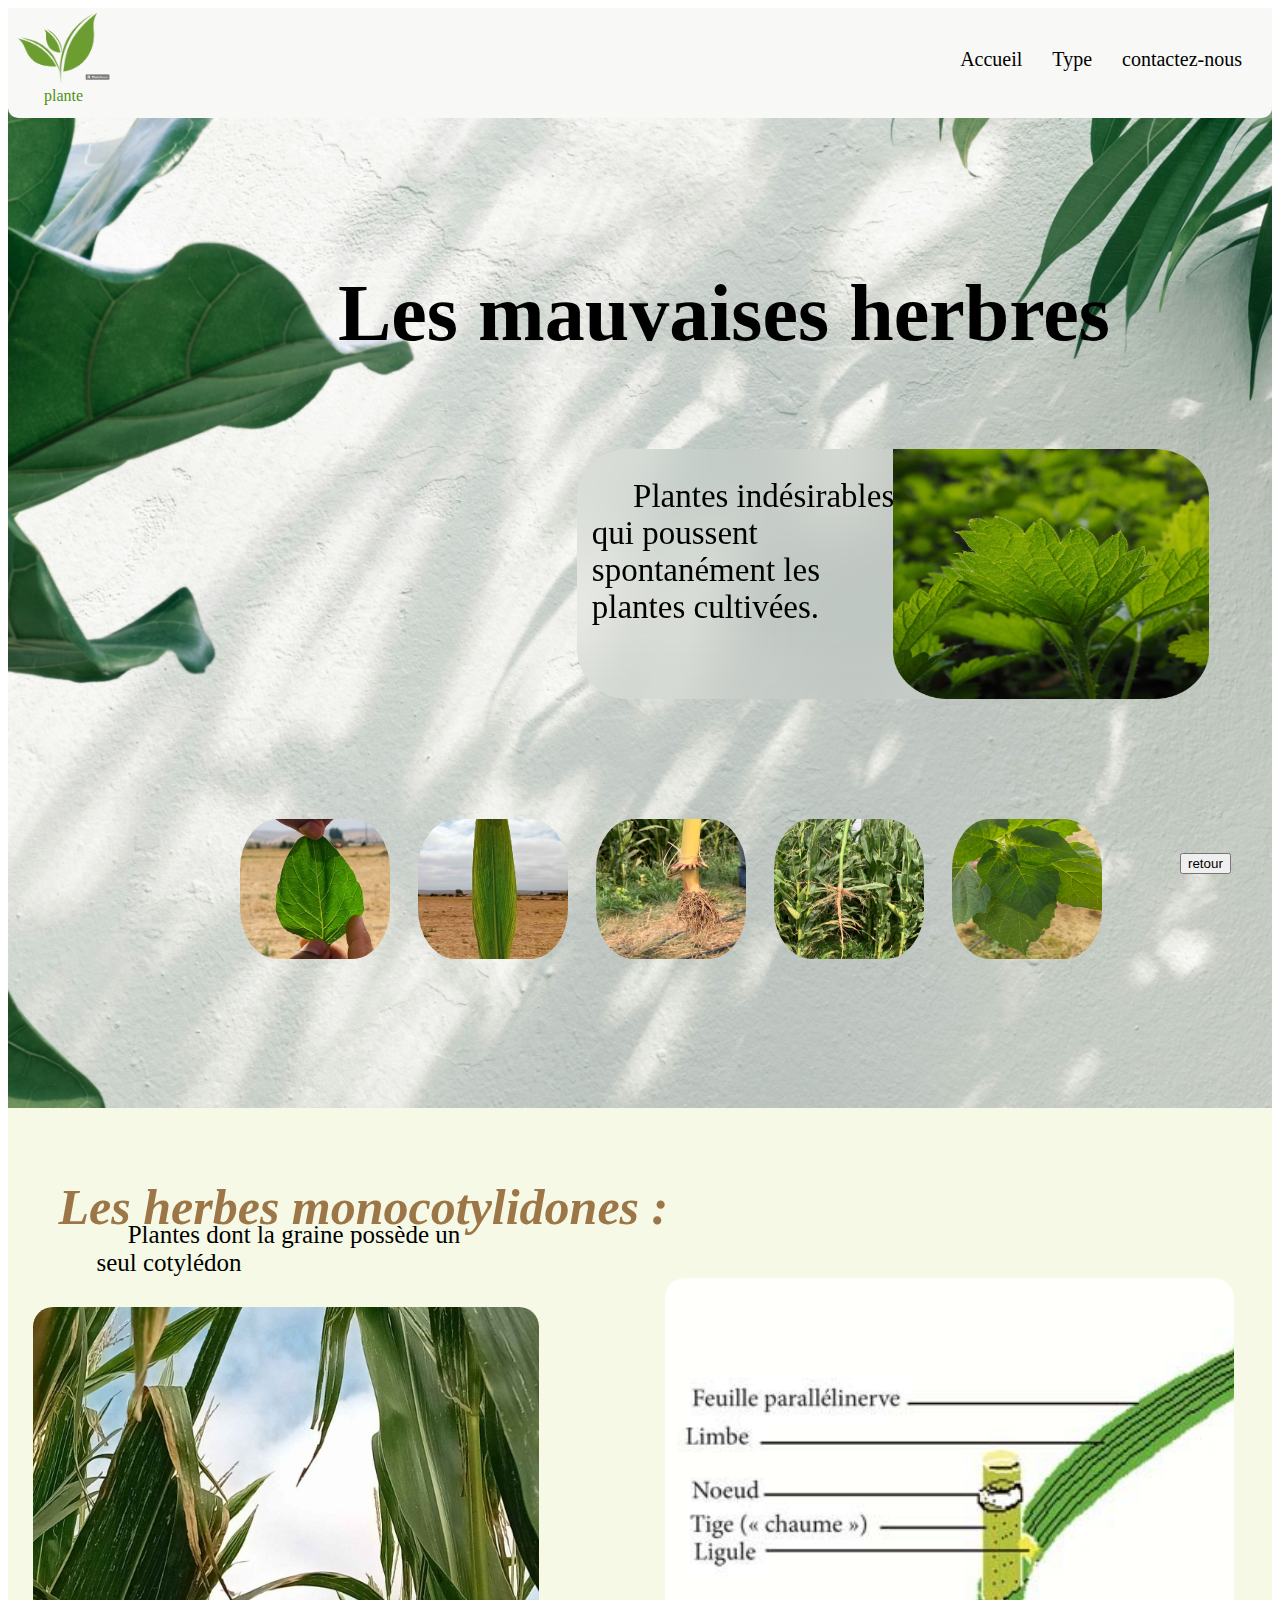
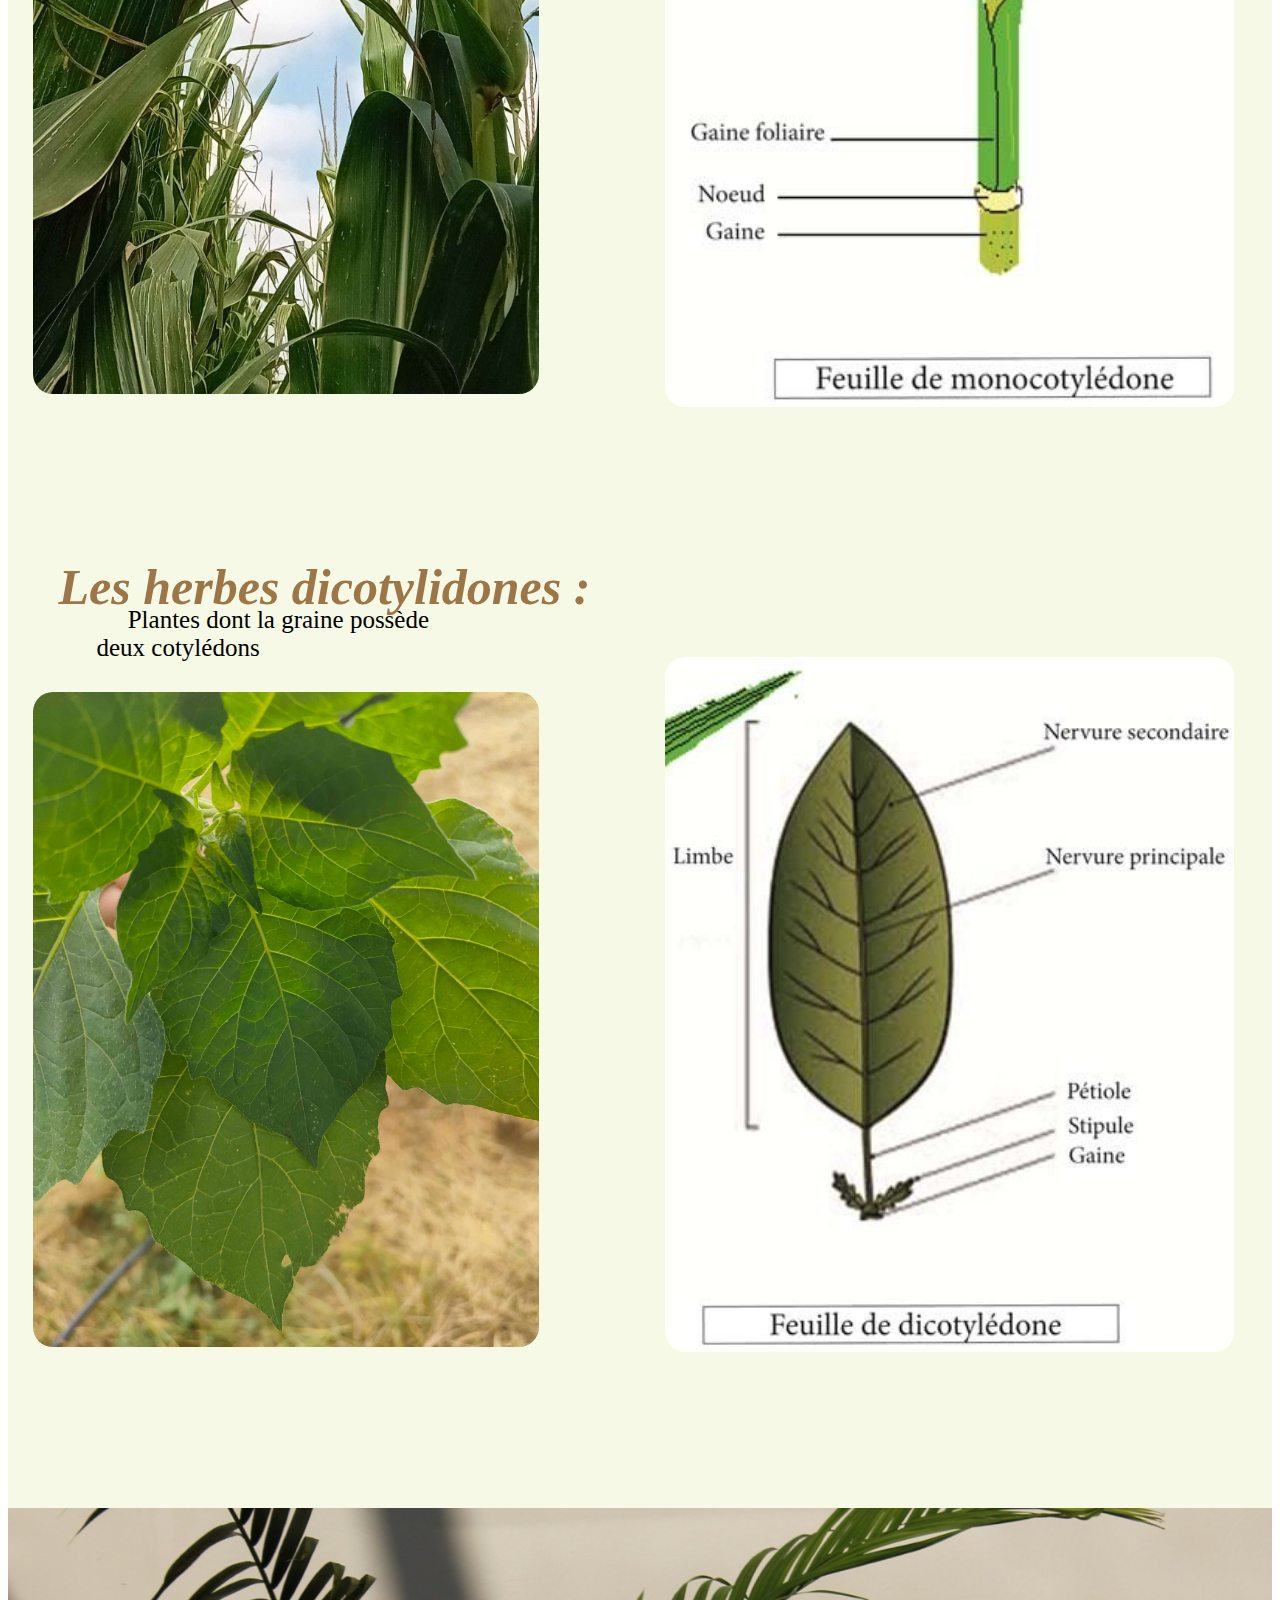
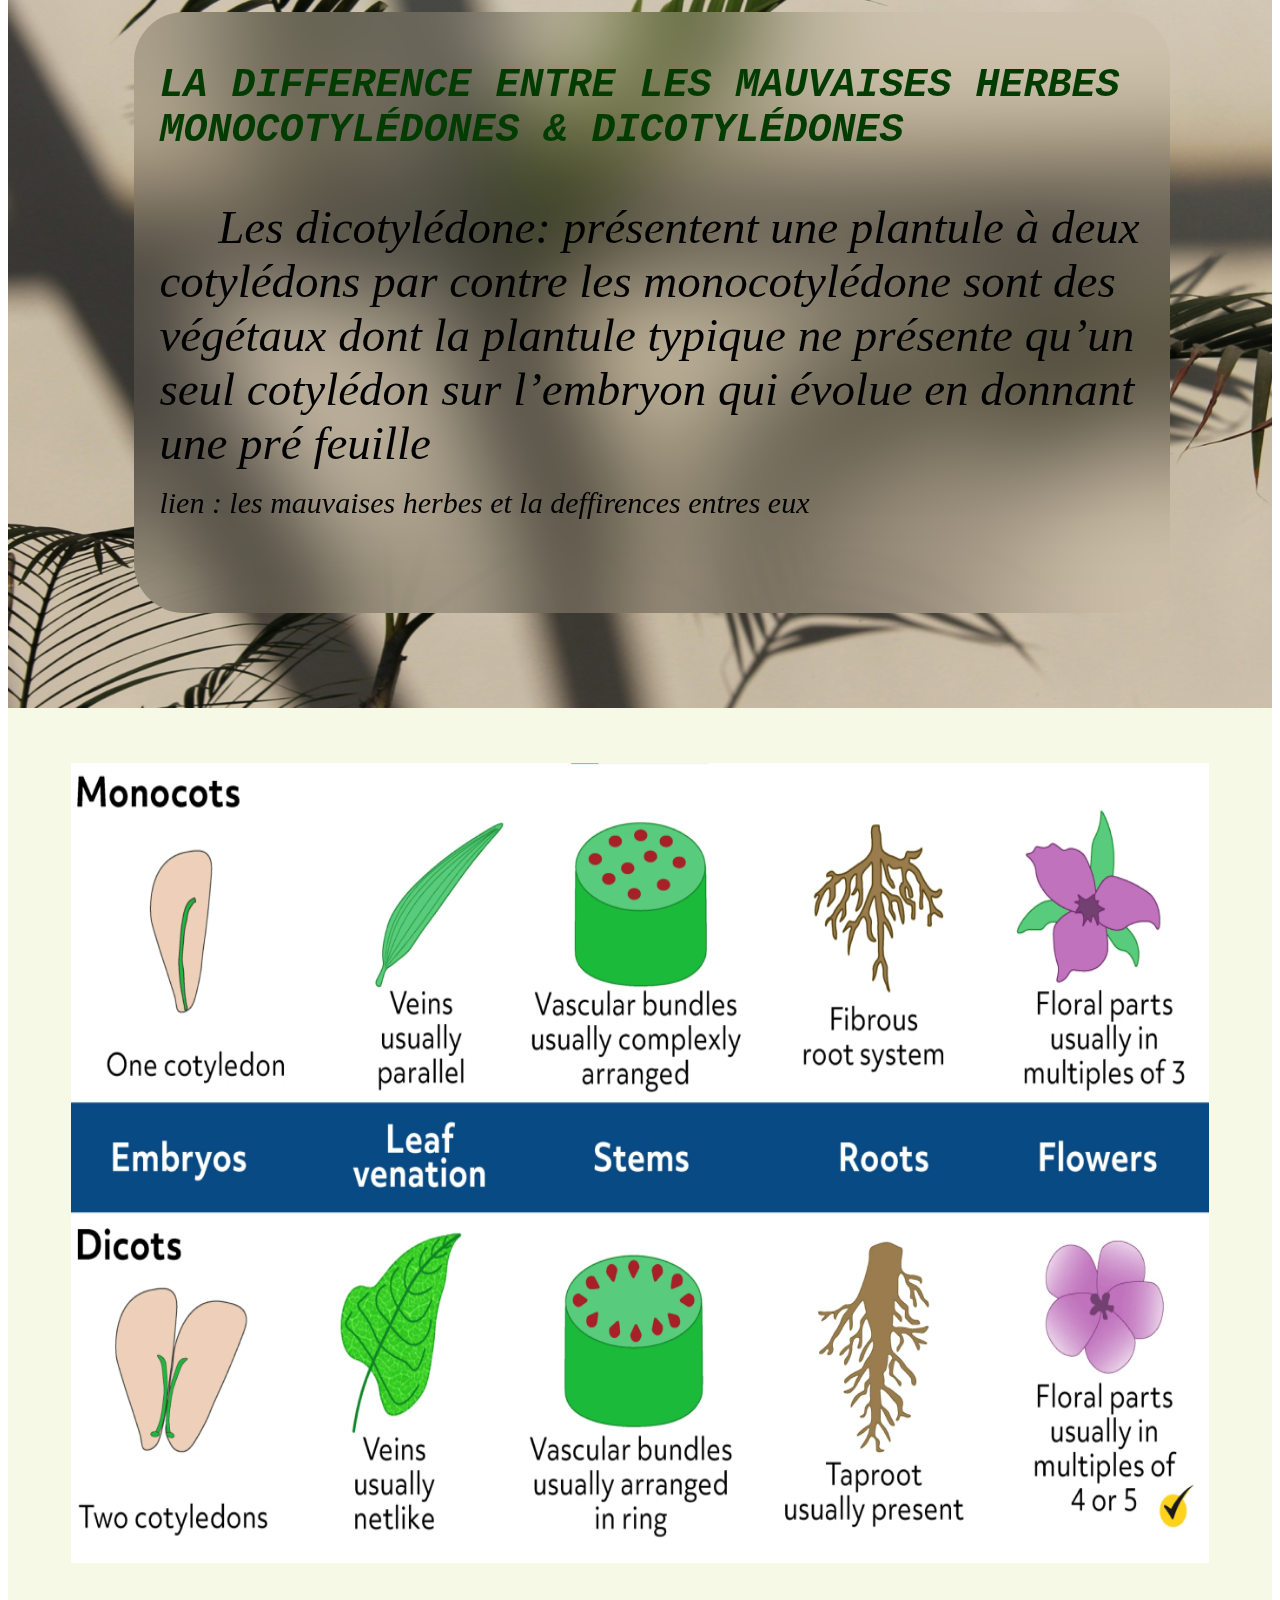
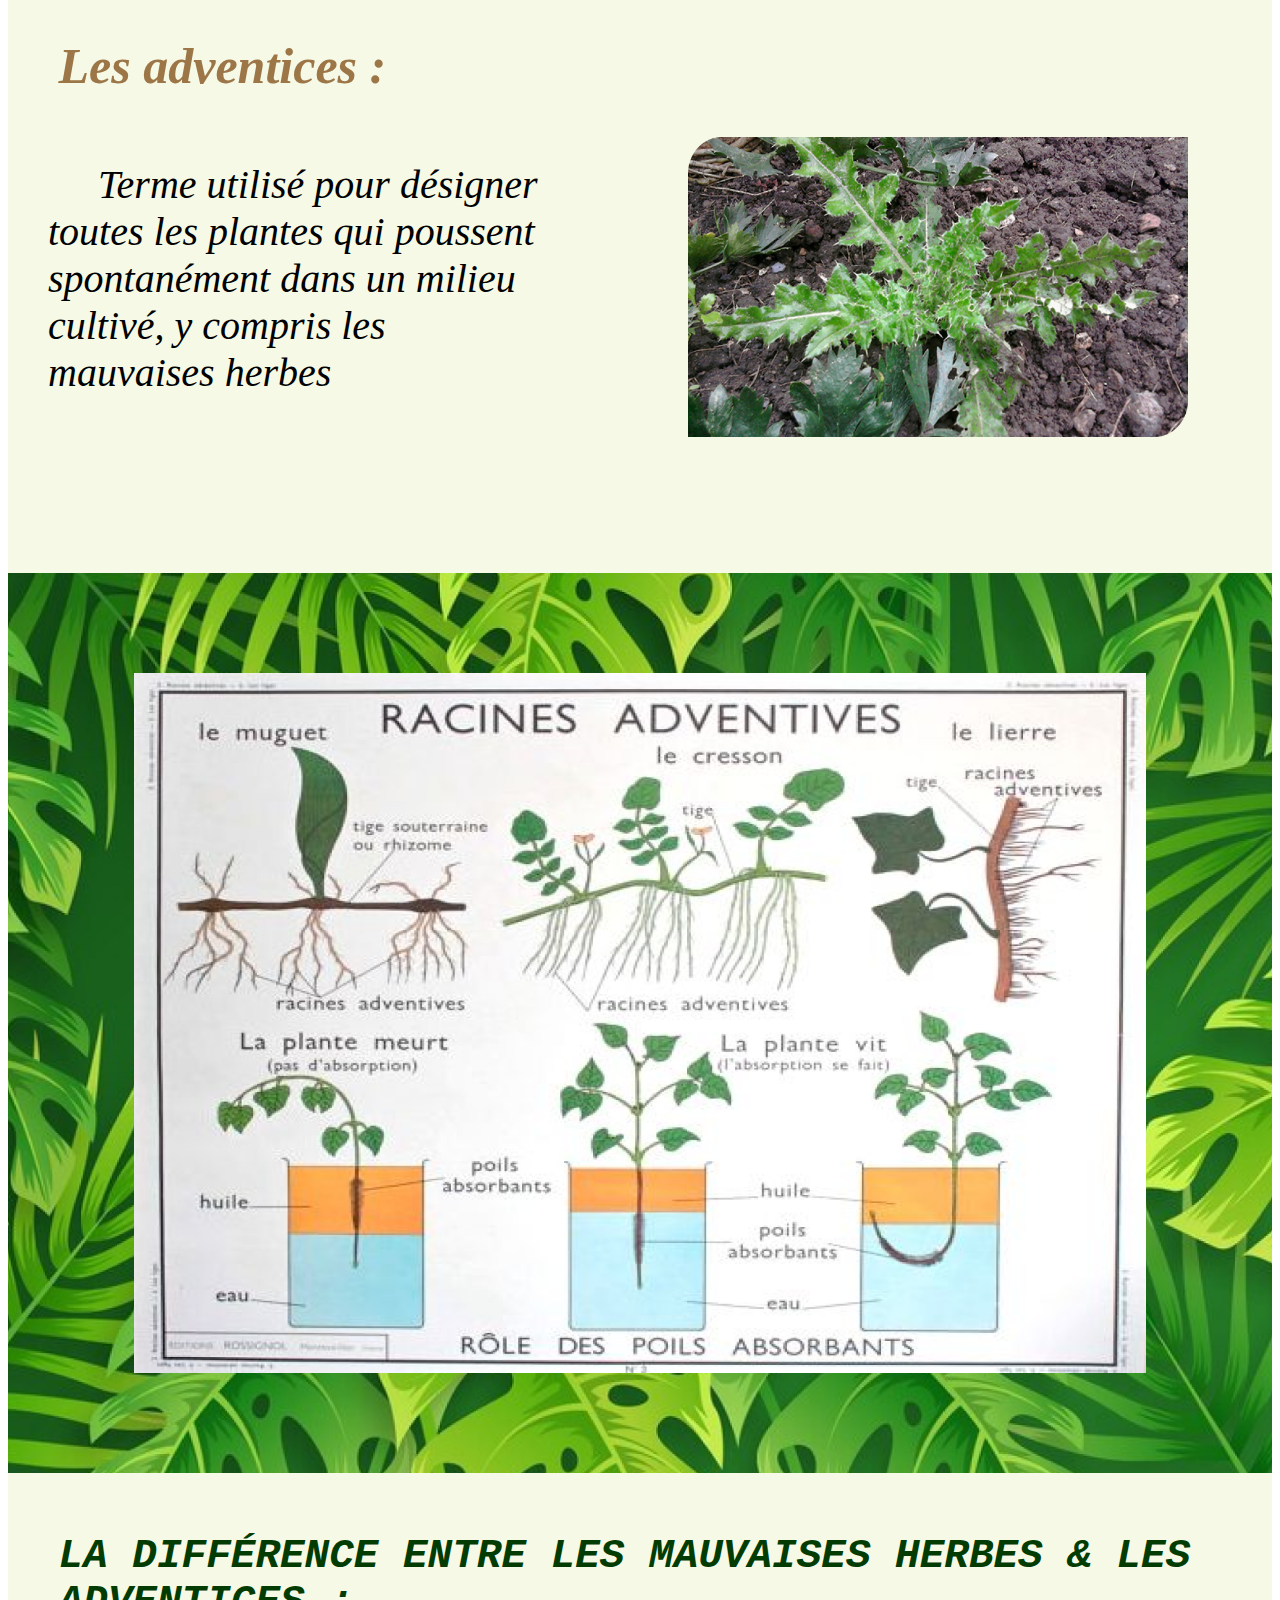
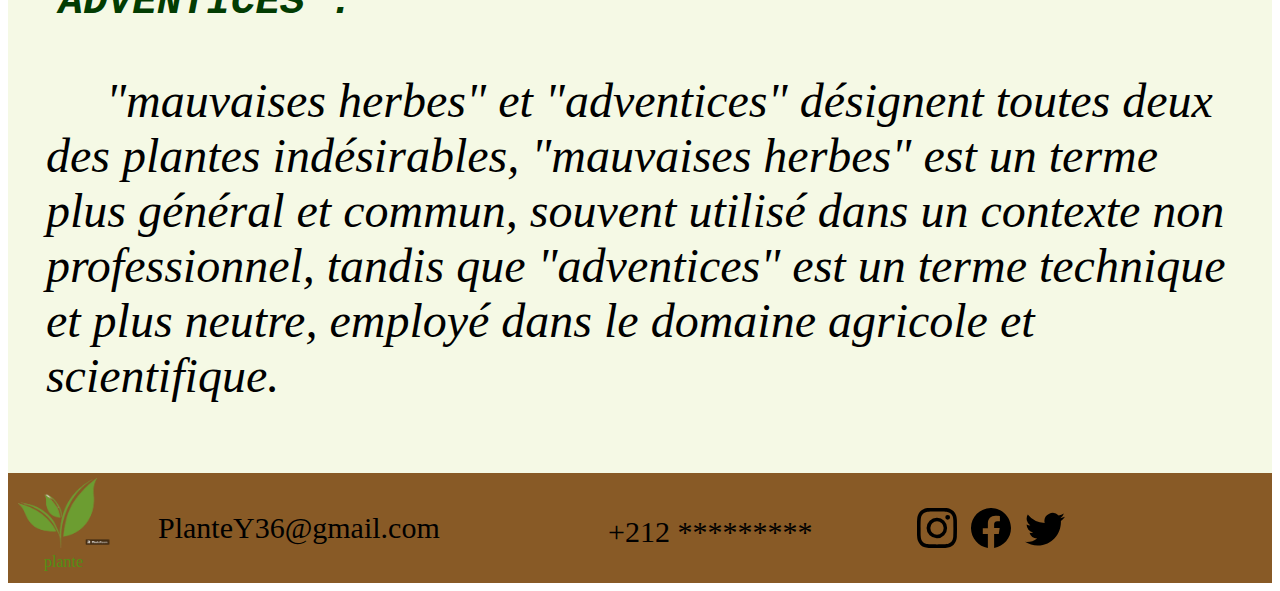
<file: index.html>
<!DOCTYPE html>
<html lang="en">

<head>
    <meta charset="UTF-8">
    <meta http-equiv="X-UA-Compatible" content="IE=edge">
    <meta name="viewport" content="width=device-width, initial-scale=1.0">
    <title>Les mauvaises herbres</title>
    <link rel="stylesheet" href="p1.css">
</head>

<body>
   <a href="#id2"><div class="btn_rtr"><button>retour</button></div></a> 
    <header>
        <div id="id1">
            <div id="id2">

                <div class="div1">
                    <img src="nv.png" class="div26">
                    <div class="logo">plante</div>
                </div>


                <nav>
                    <ul class="div0">
                        <li ><a href="#id2">Accueil</a></li>
                        <li ><a href="#id9">Type</a></li>
                        <li style="display: inline; color: black;"><a href="#id6">contactez-nous</a></li>
                    </ul>
                </nav>
            </div>
            <div>
                <div>
                    <h1 class="div3">Les mauvaises herbres </h1>
                    <div>
                        <div class="div4">
                            <div>
                                <img src="img3.png" alt="" class="div5">
                                <p class="div6">&nbsp;&nbsp;&nbsp;&nbsp;&nbsp;Plantes indésirables qui poussent
                                    spontanément les plantes cultivées.
                                </p>
                            </div>
                        </div>
                        <div class="div31">
                            <a href="#id4"><img src="img18.jpeg" class="div30" style="padding-left: 12px; padding-right: 12px; width: 150px; height: 140px;" ></a>
                            <a href="#id3"><img src="img21.jpg" class="div30"  style="padding-left: 12px; padding-right: 12px; width: 150px; height: 140px;" ></a>
                            <a href="#id4"><img src="img19.jpeg" class="div30" style="padding-left: 12px; padding-right: 12px; width: 150px; height: 140px;" ></a>
                            <a href="#id3"><img src="img20.jpeg" class="div30" style="padding-left: 12px; padding-right: 12px; width: 150px; height: 140px;" ></a>
                            <a href="#id5"><img src="img11.jpg" class="div30"  style="padding-left: 12px; padding-right: 12px; width: 150px; height: 140px;" ></a>
                        </div>
                    </div>
                </div>
            </div>
        </div>
    </header>

    <div class="div7" id="id9">
        <div id="id3">
            <h2 class="div8">Les herbes monocotylidones : </h2>
            <img src="img6.png" alt="" class="div9">
            <p class="div10"> &nbsp;&nbsp;&nbsp;&nbsp;&nbsp;Plantes dont la graine possède un seul cotylédon</p>
            <img src="img5.jpg" alt="" class="div11">
        </div>

        <div id="id4">
            <h2 class="div8">Les herbes dicotylidones : </h2>
            <img src="img8.png" alt="" class="div9">
            <p class="div100"> &nbsp;&nbsp;&nbsp;&nbsp;&nbsp;Plantes dont la graine possède deux cotylédons</p>
            <img src="img11.jpg" alt="" class="div111">
        </div>
    </div>

    <div>
        <img src="img13.png" alt="" class="div12">
        <div class="div13">
            <h2 class="div14" id="id7"> LA DIFFERENCE ENTRE LES MAUVAISES HERBES
                MONOCOTYLÉDONES & DICOTYLÉDONES</h2>
            <p class="div15">
                &nbsp;&nbsp;&nbsp;&nbsp;&nbsp;Les dicotylédone: présentent une plantule
                à deux cotylédons
                par contre les monocotylédone sont des végétaux dont la plantule
                typique ne présente qu’un seul cotylédon sur l’embryon qui évolue en
                donnant une pré feuille <br>
                <a href="https://www.youtube.com/watch?v=FRcLKEkRe0w&ab_channel=PrAYYOUBLAMSAF" style="font-size: 30px;">lien : les mauvaises herbes et la deffirences entres eux </a>
            </p>
        </div>
    </div>

    <div class="div16">
        <img src="img14.png" class="div17">
        <div id="id5">
        <h2 class="div8">Les adventices : </h2>
        <img src="img15.png" alt="" class="div18">
        <p class="div19">
            &nbsp;&nbsp;&nbsp;&nbsp;&nbsp;Terme utilisé pour désigner toutes les
            plantes qui poussent spontanément dans un milieu
            cultivé, y compris les mauvaises herbes
        </p>
    </div>
    </div>

    <div class="div20">
        <img src="img17.png" alt="" class="div21">
    </div>

    <div class="div22">
        <h2 class="div23" id="id8">LA DIFFÉRENCE ENTRE LES MAUVAISES HERBES & LES ADVENTICES :</h2>
        <p class="div24">
            &nbsp;&nbsp;&nbsp;&nbsp;&nbsp;"mauvaises herbes" et "adventices" désignent toutes deux des plantes
            indésirables, "mauvaises herbes" est un terme plus général et commun,
            souvent utilisé dans un contexte non professionnel, tandis que "adventices"
            est un terme technique et plus neutre, employé dans le domaine agricole
            et scientifique.
        </p>

    </div>

    <div id="id6">
        <img src="nv.png" class="div26">
        <a href="https://www.instagram.com/"><svg xmlns="http://www.w3.org/2000/svg" width="16" height="16" fill="currentColor"  viewBox="0 0 16 16" class="div32">
           <path d="M8 0C5.829 0 5.556.01 4.703.048 3.85.088 3.269.222 2.76.42a3.9 3.9 0 0 0-1.417.923A3.9 3.9 0 0 0 .42 2.76C.222 3.268.087 3.85.048 4.7.01 5.555 0 5.827 0 8.001c0 2.172.01 2.444.048 3.297.04.852.174 1.433.372 1.942.205.526.478.972.923 1.417.444.445.89.719 1.416.923.51.198 1.09.333 1.942.372C5.555 15.99 5.827 16 8 16s2.444-.01 3.298-.048c.851-.04 1.434-.174 1.943-.372a3.9 3.9 0 0 0 1.416-.923c.445-.445.718-.891.923-1.417.197-.509.332-1.09.372-1.942C15.99 10.445 16 10.173 16 8s-.01-2.445-.048-3.299c-.04-.851-.175-1.433-.372-1.941a3.9 3.9 0 0 0-.923-1.417A3.9 3.9 0 0 0 13.24.42c-.51-.198-1.092-.333-1.943-.372C10.443.01 10.172 0 7.998 0zm-.717 1.442h.718c2.136 0 2.389.007 3.232.046.78.035 1.204.166 1.486.275.373.145.64.319.92.599s.453.546.598.92c.11.281.24.705.275 1.485.039.843.047 1.096.047 3.231s-.008 2.389-.047 3.232c-.035.78-.166 1.203-.275 1.485a2.5 2.5 0 0 1-.599.919c-.28.28-.546.453-.92.598-.28.11-.704.24-1.485.276-.843.038-1.096.047-3.232.047s-2.39-.009-3.233-.047c-.78-.036-1.203-.166-1.485-.276a2.5 2.5 0 0 1-.92-.598 2.5 2.5 0 0 1-.6-.92c-.109-.281-.24-.705-.275-1.485-.038-.843-.046-1.096-.046-3.233s.008-2.388.046-3.231c.036-.78.166-1.204.276-1.486.145-.373.319-.64.599-.92s.546-.453.92-.598c.282-.11.705-.24 1.485-.276.738-.034 1.024-.044 2.515-.045zm4.988 1.328a.96.96 0 1 0 0 1.92.96.96 0 0 0 0-1.92m-4.27 1.122a4.109 4.109 0 1 0 0 8.217 4.109 4.109 0 0 0 0-8.217m0 1.441a2.667 2.667 0 1 1 0 5.334 2.667 2.667 0 0 1 0-5.334"></path>
        </svg></a>
        <a href="https://www.facebook.com/"><svg xmlns="http://www.w3.org/2000/svg" width="40" height="40" style="margin-right: 10px;" fill="currentColor" viewBox="0 0 16 16" >
            <path d="M16 8.049c0-4.446-3.582-8.05-8-8.05C3.58 0-.002 3.603-.002 8.05c0 4.017 2.926 7.347 6.75 7.951v-5.625h-2.03V8.05H6.75V6.275c0-2.017 1.195-3.131 3.022-3.131.876 0 1.791.157 1.791.157v1.98h-1.009c-.993 0-1.303.621-1.303 1.258v1.51h2.218l-.354 2.326H9.25V16c3.824-.604 6.75-3.934 6.75-7.951"></path>
        </svg></a>
        <a href=""><svg xmlns="http://www.w3.org/2000/svg" width="40" height="40" style="margin-right: 10px;" fill="currentColor" viewBox="0 0 16 16">
            <path d="M5.026 15c6.038 0 9.341-5.003 9.341-9.334q.002-.211-.006-.422A6.7 6.7 0 0 0 16 3.542a6.7 6.7 0 0 1-1.889.518 3.3 3.3 0 0 0 1.447-1.817 6.5 6.5 0 0 1-2.087.793A3.286 3.286 0 0 0 7.875 6.03a9.32 9.32 0 0 1-6.767-3.429 3.29 3.29 0 0 0 1.018 4.382A3.3 3.3 0 0 1 .64 6.575v.045a3.29 3.29 0 0 0 2.632 3.218 3.2 3.2 0 0 1-.865.115 3 3 0 0 1-.614-.057 3.28 3.28 0 0 0 3.067 2.277A6.6 6.6 0 0 1 .78 13.58a6 6 0 0 1-.78-.045A9.34 9.34 0 0 0 5.026 15"></path>
        </svg></a>
            <div class="logo">plante</div>
        <p class="div27">PlanteY36@gmail.com</p>
        <p class="div28">+212 ********* </p>
    </div>

</body>

</html>
</file>
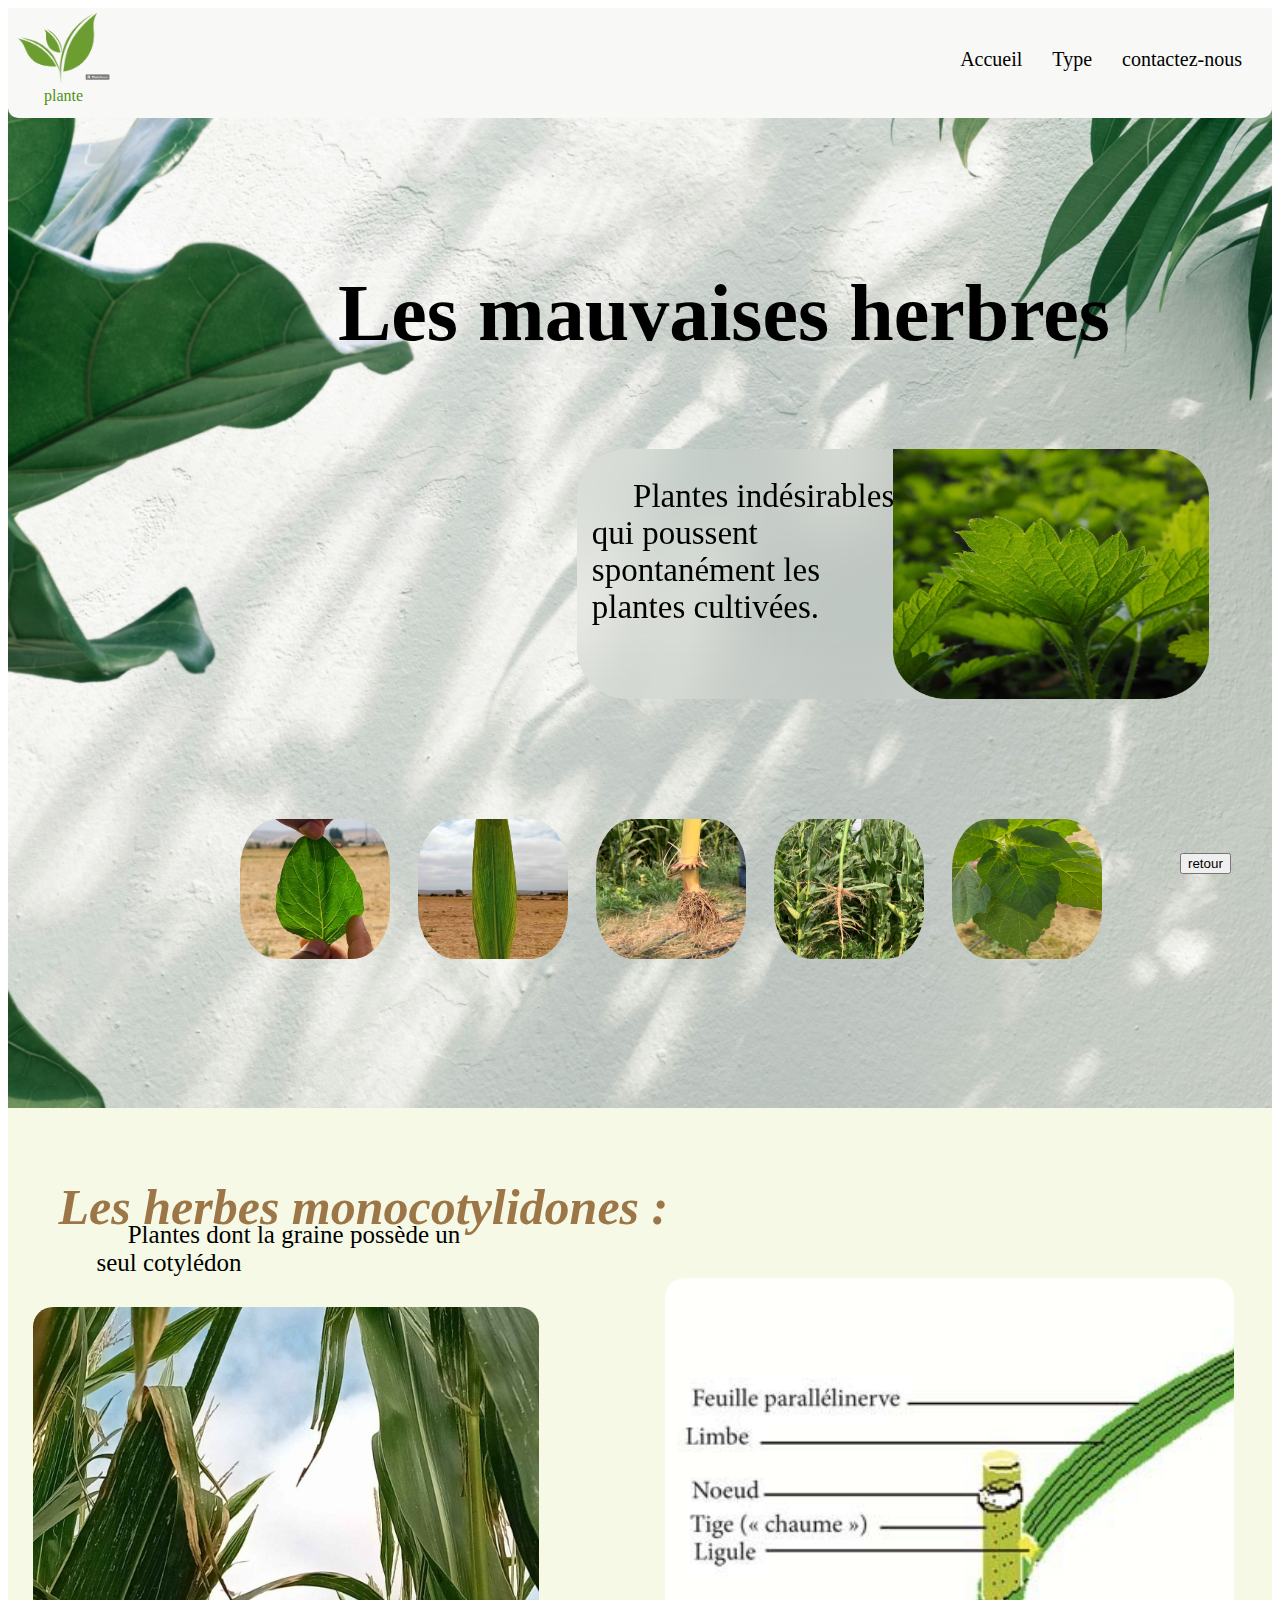
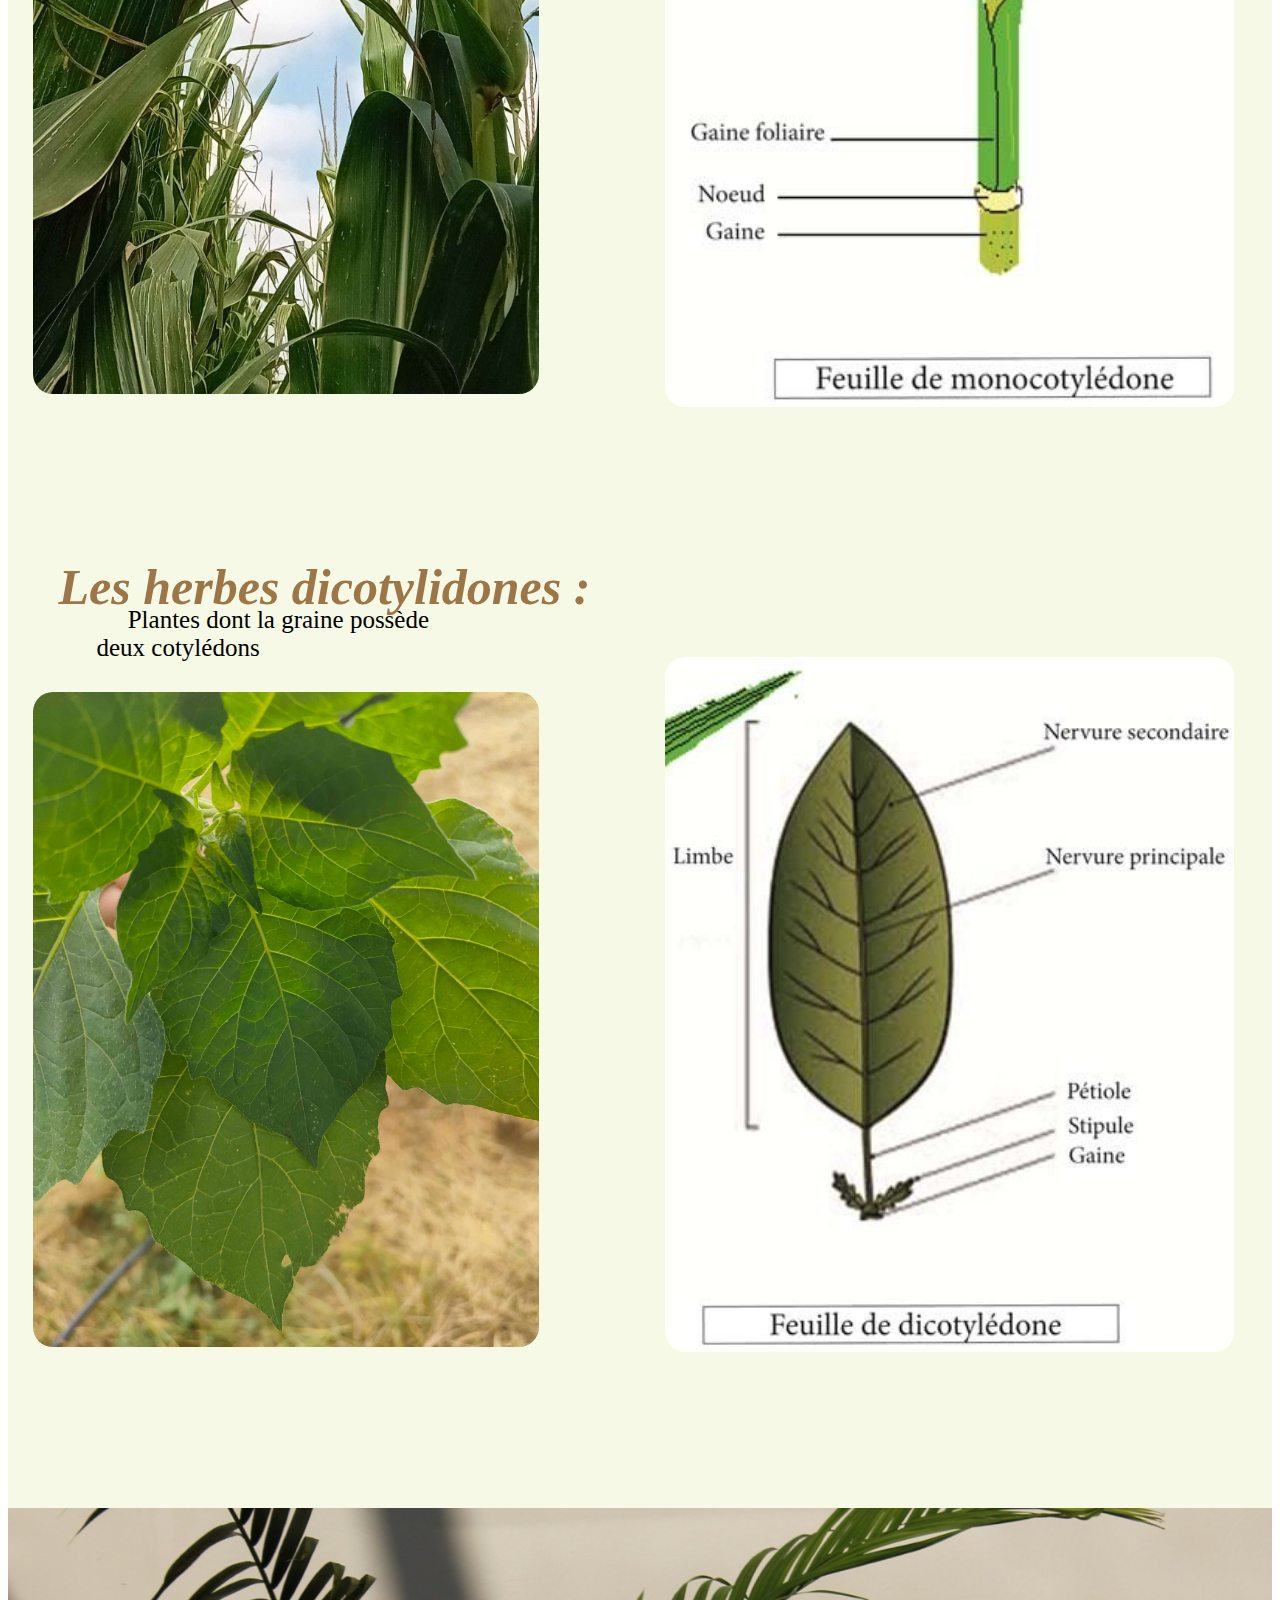
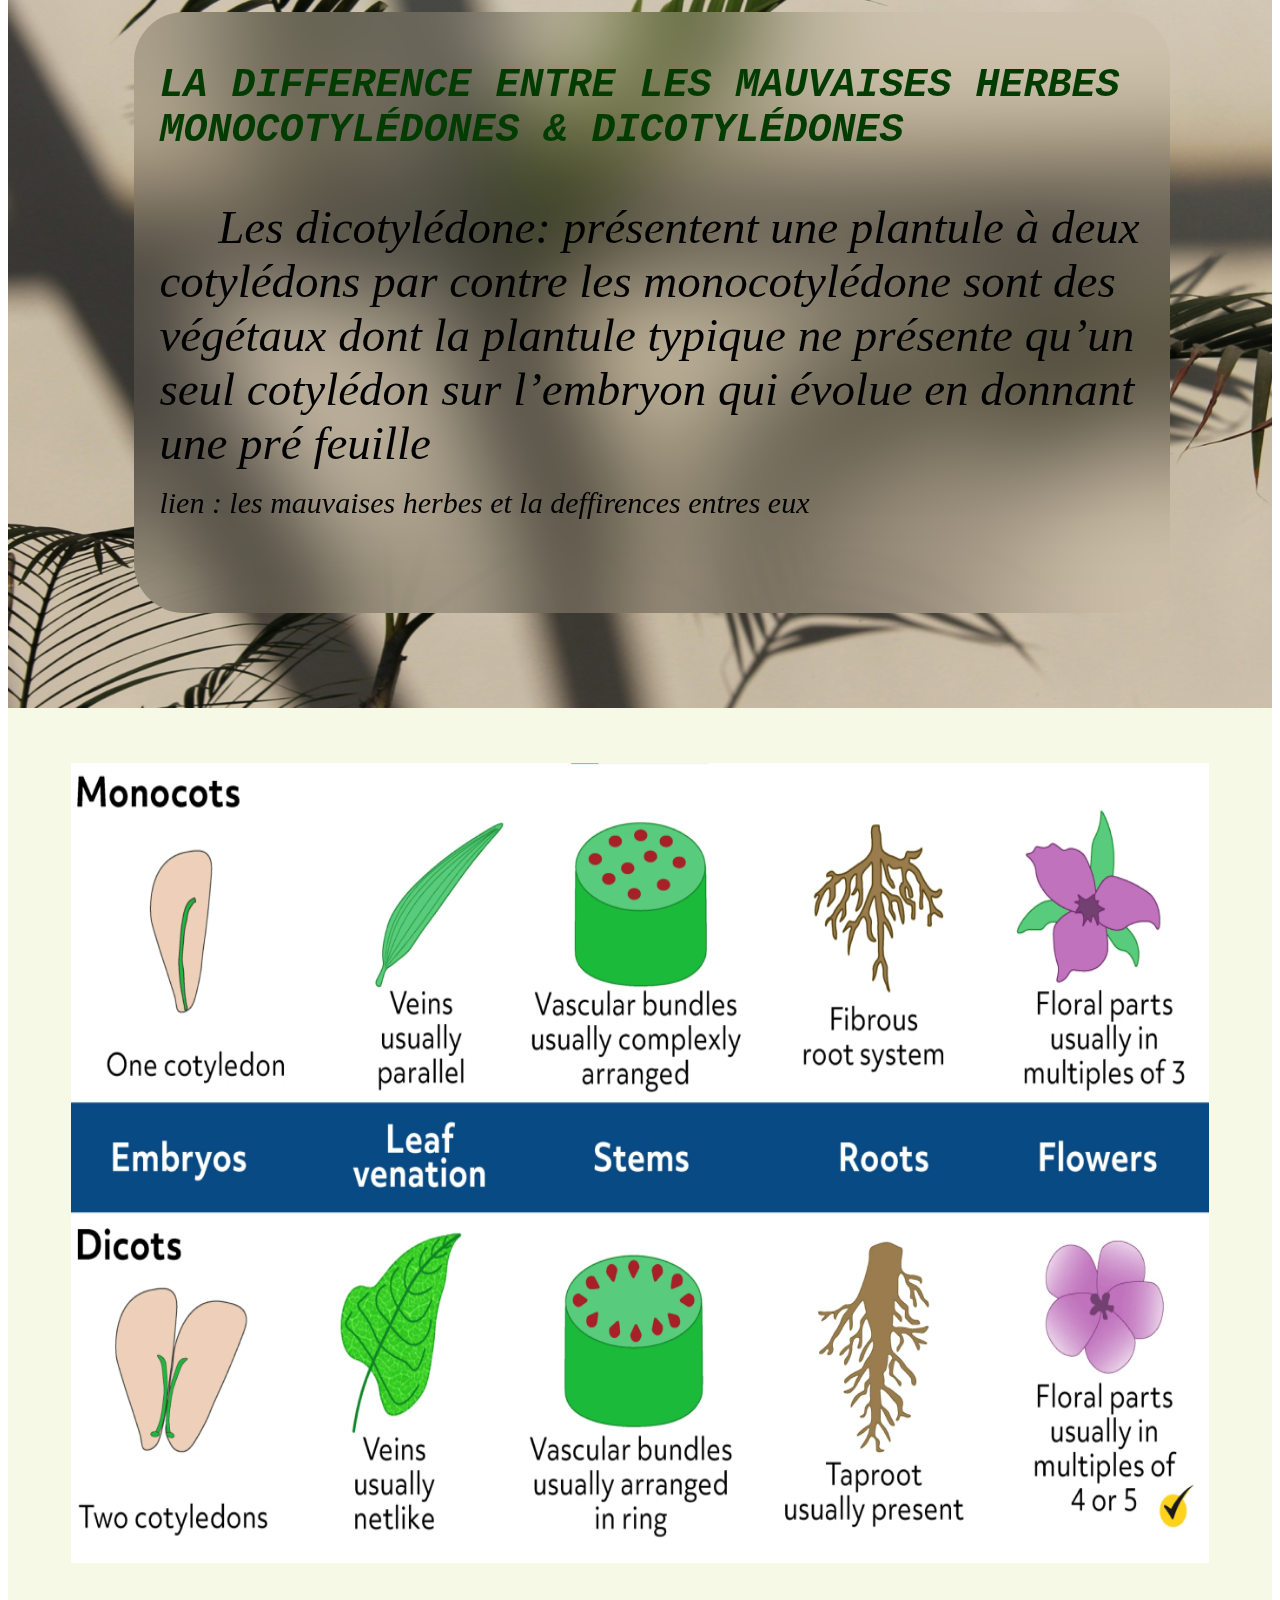
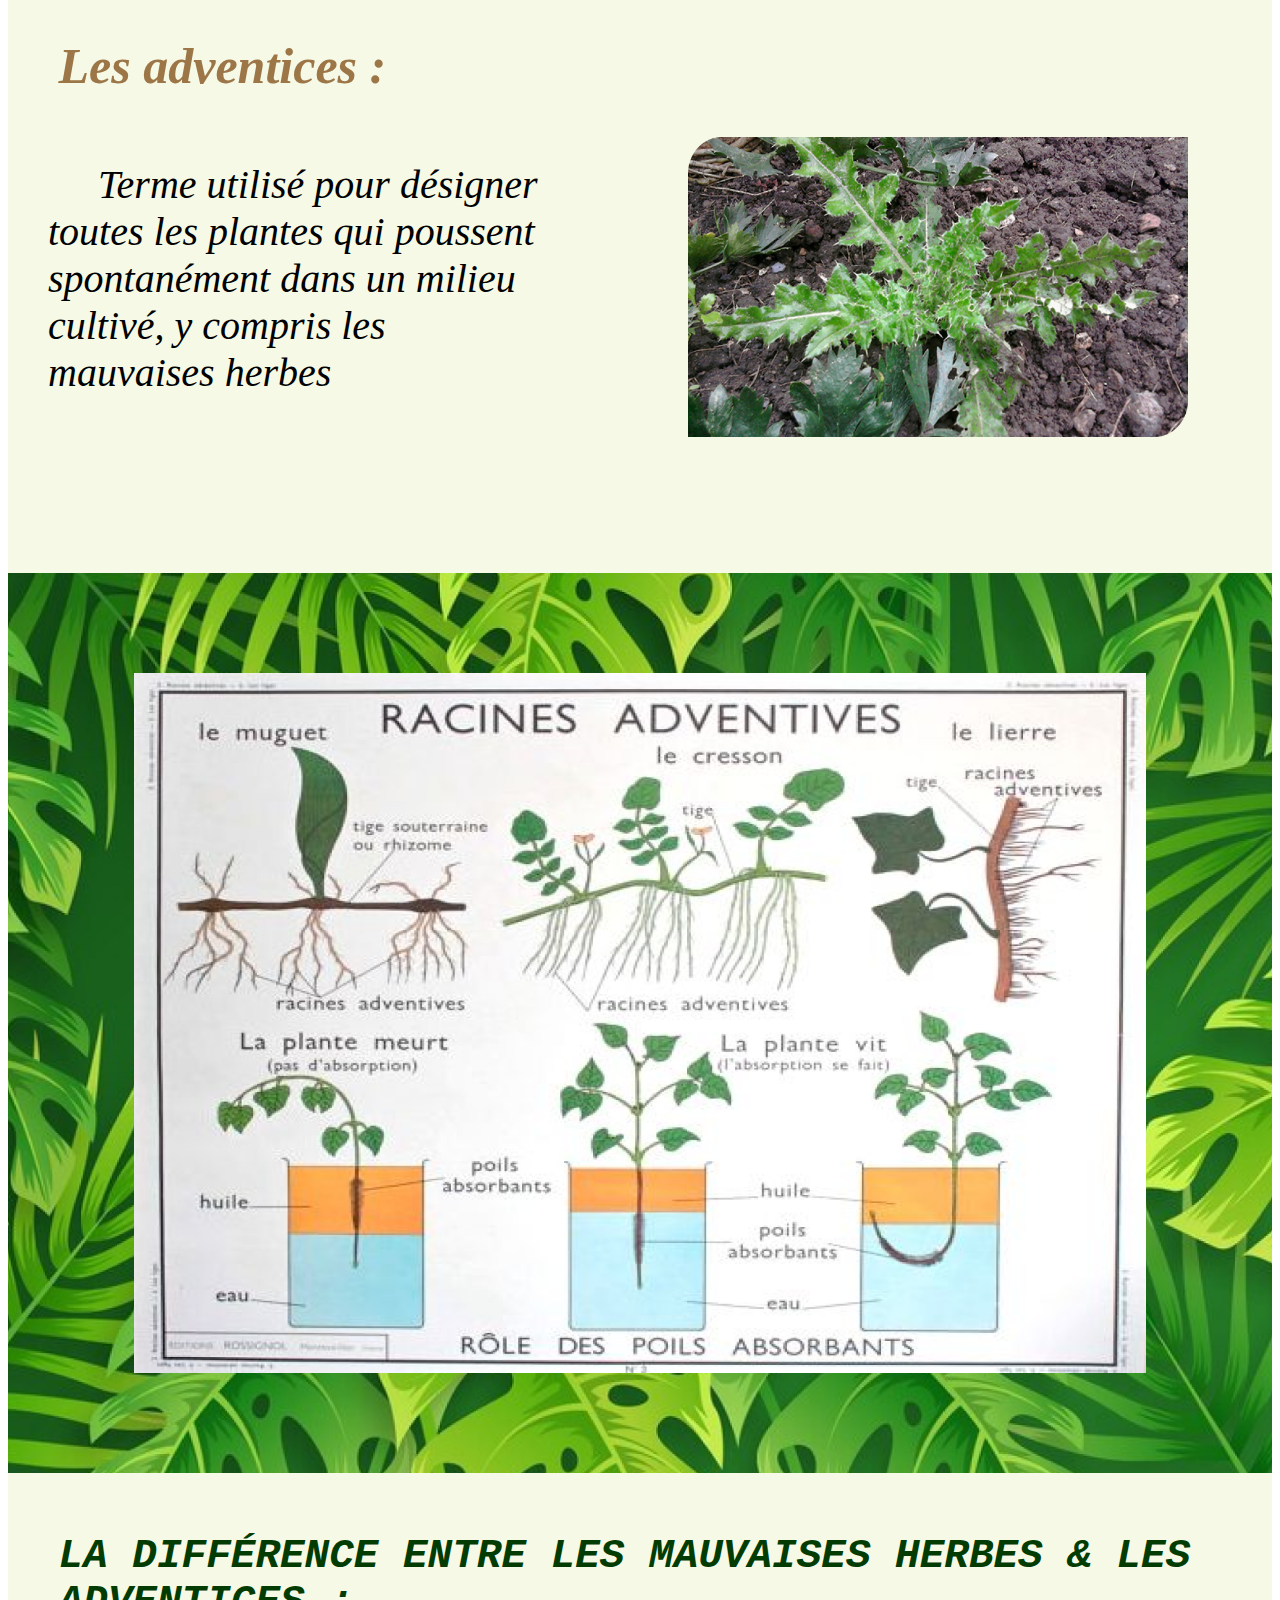
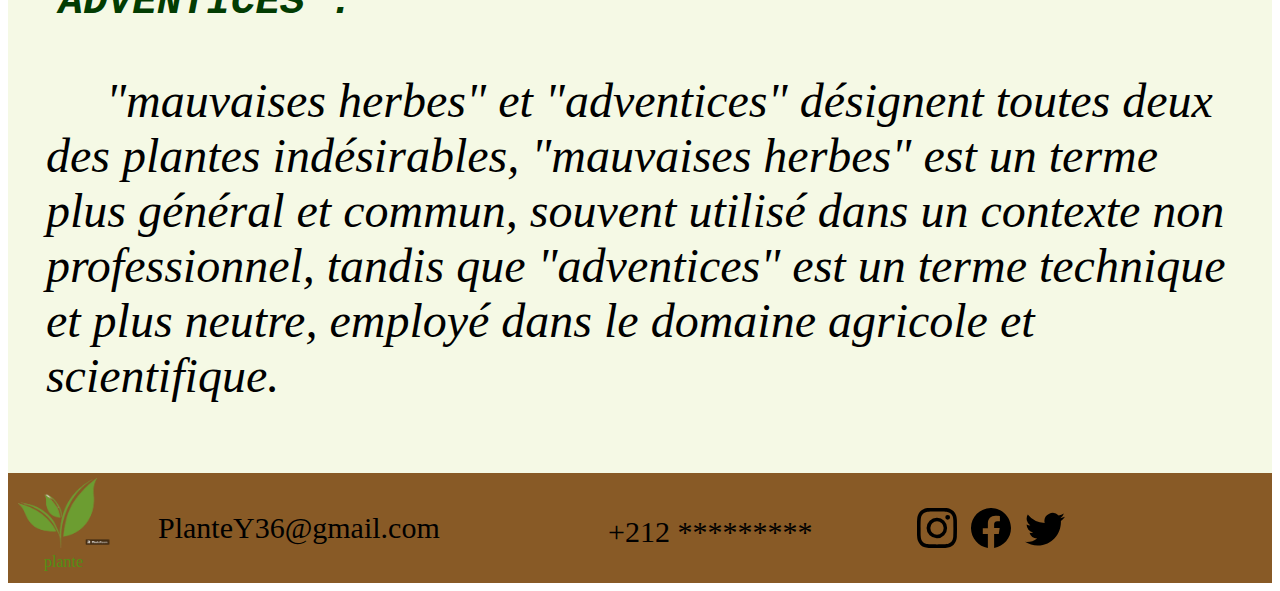
<file: pr1.html>
<!DOCTYPE html>
<html lang="en">

<head>
    <meta charset="UTF-8">
    <meta http-equiv="X-UA-Compatible" content="IE=edge">
    <meta name="viewport" content="width=device-width, initial-scale=1.0">
    <title>Les mauvaises herbres</title>
    <link rel="stylesheet" href="p1.css">
</head>

<body>
   <a href="#id2"><div class="btn_rtr"><button>retour</button></div></a> 
    <header>
        <div id="id1">
            <div id="id2">

                <div class="div1">
                    <img src="nv.png" class="div26">
                    <div class="logo">plante</div>
                </div>


                <nav>
                    <ul class="div0">
                        <li ><a href="#id2">Accueil</a></li>
                        <li ><a href="#id9">Type</a></li>
                        <li style="display: inline; color: black;"><a href="#id6">contactez-nous</a></li>
                    </ul>
                </nav>
            </div>
            <div>
                <div>
                    <h1 class="div3">Les mauvaises herbres </h1>
                    <div>
                        <div class="div4">
                            <div>
                                <img src="img3.png" alt="" class="div5">
                                <p class="div6">&nbsp;&nbsp;&nbsp;&nbsp;&nbsp;Plantes indésirables qui poussent
                                    spontanément les plantes cultivées.
                                </p>
                            </div>
                        </div>
                        <div class="div31">
                            <a href="#id4"><img src="img18.jpeg" class="div30" style="padding-left: 12px; padding-right: 12px; width: 150px; height: 140px;" ></a>
                            <a href="#id3"><img src="img21.jpg" class="div30"  style="padding-left: 12px; padding-right: 12px; width: 150px; height: 140px;" ></a>
                            <a href="#id4"><img src="img19.jpeg" class="div30" style="padding-left: 12px; padding-right: 12px; width: 150px; height: 140px;" ></a>
                            <a href="#id3"><img src="img20.jpeg" class="div30" style="padding-left: 12px; padding-right: 12px; width: 150px; height: 140px;" ></a>
                            <a href="#id5"><img src="img11.jpg" class="div30"  style="padding-left: 12px; padding-right: 12px; width: 150px; height: 140px;" ></a>
                        </div>
                    </div>
                </div>
            </div>
        </div>
    </header>

    <div class="div7" id="id9">
        <div id="id3">
            <h2 class="div8">Les herbes monocotylidones : </h2>
            <img src="img6.png" alt="" class="div9">
            <p class="div10"> &nbsp;&nbsp;&nbsp;&nbsp;&nbsp;Plantes dont la graine possède un seul cotylédon</p>
            <img src="img5.jpg" alt="" class="div11">
        </div>

        <div id="id4">
            <h2 class="div8">Les herbes dicotylidones : </h2>
            <img src="img8.png" alt="" class="div9">
            <p class="div100"> &nbsp;&nbsp;&nbsp;&nbsp;&nbsp;Plantes dont la graine possède deux cotylédons</p>
            <img src="img11.jpg" alt="" class="div111">
        </div>
    </div>

    <div>
        <img src="img13.png" alt="" class="div12">
        <div class="div13">
            <h2 class="div14" id="id7"> LA DIFFERENCE ENTRE LES MAUVAISES HERBES
                MONOCOTYLÉDONES & DICOTYLÉDONES</h2>
            <p class="div15">
                &nbsp;&nbsp;&nbsp;&nbsp;&nbsp;Les dicotylédone: présentent une plantule
                à deux cotylédons
                par contre les monocotylédone sont des végétaux dont la plantule
                typique ne présente qu’un seul cotylédon sur l’embryon qui évolue en
                donnant une pré feuille <br>
                <a href="https://www.youtube.com/watch?v=FRcLKEkRe0w&ab_channel=PrAYYOUBLAMSAF" style="font-size: 30px;">lien : les mauvaises herbes et la deffirences entres eux </a>
            </p>
        </div>
    </div>

    <div class="div16">
        <img src="img14.png" class="div17">
        <div id="id5">
        <h2 class="div8">Les adventices : </h2>
        <img src="img15.png" alt="" class="div18">
        <p class="div19">
            &nbsp;&nbsp;&nbsp;&nbsp;&nbsp;Terme utilisé pour désigner toutes les
            plantes qui poussent spontanément dans un milieu
            cultivé, y compris les mauvaises herbes
        </p>
    </div>
    </div>

    <div class="div20">
        <img src="img17.png" alt="" class="div21">
    </div>

    <div class="div22">
        <h2 class="div23" id="id8">LA DIFFÉRENCE ENTRE LES MAUVAISES HERBES & LES ADVENTICES :</h2>
        <p class="div24">
            &nbsp;&nbsp;&nbsp;&nbsp;&nbsp;"mauvaises herbes" et "adventices" désignent toutes deux des plantes
            indésirables, "mauvaises herbes" est un terme plus général et commun,
            souvent utilisé dans un contexte non professionnel, tandis que "adventices"
            est un terme technique et plus neutre, employé dans le domaine agricole
            et scientifique.
        </p>

    </div>

    <div id="id6">
        <img src="nv.png" class="div26">
        <a href="https://www.instagram.com/"><svg xmlns="http://www.w3.org/2000/svg" width="16" height="16" fill="currentColor"  viewBox="0 0 16 16" class="div32">
           <path d="M8 0C5.829 0 5.556.01 4.703.048 3.85.088 3.269.222 2.76.42a3.9 3.9 0 0 0-1.417.923A3.9 3.9 0 0 0 .42 2.76C.222 3.268.087 3.85.048 4.7.01 5.555 0 5.827 0 8.001c0 2.172.01 2.444.048 3.297.04.852.174 1.433.372 1.942.205.526.478.972.923 1.417.444.445.89.719 1.416.923.51.198 1.09.333 1.942.372C5.555 15.99 5.827 16 8 16s2.444-.01 3.298-.048c.851-.04 1.434-.174 1.943-.372a3.9 3.9 0 0 0 1.416-.923c.445-.445.718-.891.923-1.417.197-.509.332-1.09.372-1.942C15.99 10.445 16 10.173 16 8s-.01-2.445-.048-3.299c-.04-.851-.175-1.433-.372-1.941a3.9 3.9 0 0 0-.923-1.417A3.9 3.9 0 0 0 13.24.42c-.51-.198-1.092-.333-1.943-.372C10.443.01 10.172 0 7.998 0zm-.717 1.442h.718c2.136 0 2.389.007 3.232.046.78.035 1.204.166 1.486.275.373.145.64.319.92.599s.453.546.598.92c.11.281.24.705.275 1.485.039.843.047 1.096.047 3.231s-.008 2.389-.047 3.232c-.035.78-.166 1.203-.275 1.485a2.5 2.5 0 0 1-.599.919c-.28.28-.546.453-.92.598-.28.11-.704.24-1.485.276-.843.038-1.096.047-3.232.047s-2.39-.009-3.233-.047c-.78-.036-1.203-.166-1.485-.276a2.5 2.5 0 0 1-.92-.598 2.5 2.5 0 0 1-.6-.92c-.109-.281-.24-.705-.275-1.485-.038-.843-.046-1.096-.046-3.233s.008-2.388.046-3.231c.036-.78.166-1.204.276-1.486.145-.373.319-.64.599-.92s.546-.453.92-.598c.282-.11.705-.24 1.485-.276.738-.034 1.024-.044 2.515-.045zm4.988 1.328a.96.96 0 1 0 0 1.92.96.96 0 0 0 0-1.92m-4.27 1.122a4.109 4.109 0 1 0 0 8.217 4.109 4.109 0 0 0 0-8.217m0 1.441a2.667 2.667 0 1 1 0 5.334 2.667 2.667 0 0 1 0-5.334"></path>
        </svg></a>
        <a href="https://www.facebook.com/"><svg xmlns="http://www.w3.org/2000/svg" width="40" height="40" style="margin-right: 10px;" fill="currentColor" viewBox="0 0 16 16" >
            <path d="M16 8.049c0-4.446-3.582-8.05-8-8.05C3.58 0-.002 3.603-.002 8.05c0 4.017 2.926 7.347 6.75 7.951v-5.625h-2.03V8.05H6.75V6.275c0-2.017 1.195-3.131 3.022-3.131.876 0 1.791.157 1.791.157v1.98h-1.009c-.993 0-1.303.621-1.303 1.258v1.51h2.218l-.354 2.326H9.25V16c3.824-.604 6.75-3.934 6.75-7.951"></path>
        </svg></a>
        <a href=""><svg xmlns="http://www.w3.org/2000/svg" width="40" height="40" style="margin-right: 10px;" fill="currentColor" viewBox="0 0 16 16">
            <path d="M5.026 15c6.038 0 9.341-5.003 9.341-9.334q.002-.211-.006-.422A6.7 6.7 0 0 0 16 3.542a6.7 6.7 0 0 1-1.889.518 3.3 3.3 0 0 0 1.447-1.817 6.5 6.5 0 0 1-2.087.793A3.286 3.286 0 0 0 7.875 6.03a9.32 9.32 0 0 1-6.767-3.429 3.29 3.29 0 0 0 1.018 4.382A3.3 3.3 0 0 1 .64 6.575v.045a3.29 3.29 0 0 0 2.632 3.218 3.2 3.2 0 0 1-.865.115 3 3 0 0 1-.614-.057 3.28 3.28 0 0 0 3.067 2.277A6.6 6.6 0 0 1 .78 13.58a6 6 0 0 1-.78-.045A9.34 9.34 0 0 0 5.026 15"></path>
        </svg></a>
            <div class="logo">plante</div>
        <p class="div27">PlanteY36@gmail.com</p>
        <p class="div28">+212 ********* </p>
    </div>

</body>

</html>
</file>
<file: p1.css>
#id2{  
    background-color: rgb(248, 248, 247);
    width: 100%;
    height: 10%;
    border-bottom-left-radius: 10px;
    border-bottom-right-radius: 10px;
    display: flex;
    justify-content: space-between;
    /* position: fixed; 
    z-index: 30;  */
}
a{
    text-decoration: none;
    color: black;
    font-size: 20PX;
}
body{
    position: relative;
}

.btn_rtr{
    position: fixed ;
    z-index: 100;
    bottom: 0;
    right: 0;
    height: 50px;
    width: 100px;
}
#id1{
    width: 100%;
    height: 1100px;
    background: url(img1.png) no-repeat center/cover;
    margin-top: 0px;
    position: relative;
    /* border-bottom-left-radius: 10px;
    border-bottom-right-radius: 10px; */
    /* display: absolute;  */
}

.btn{
    margin-left: 400px;
    gap: 50px;
    margin-right: 12px;
}

.div1{
    width:7%;
    height:50%;
}

.div26{
    width: 95px;
    height: 70px;
    margin-left: 10px;
    padding-top: 5px;
}

.logo{
   font-style:inherit ;
   margin-left: 36px;
   color: rgb(82, 144, 20);
}

.div0{
    /* list-style-type: none; */
    margin-top: 40px;
    /* margin-left: 200px;*/
    margin-right: 30px; 
    display: flex;
    gap: 30px;
    list-style-type: none;
    color: black;
}




.div3{
    font-size: 80px;
    margin-left: 330px;
    margin-top: 150px;
}

.div4{
    margin-left: 45%;
    margin-top: 90px;
    border-radius: 50px;
    background-color:hsl(0 , 0% , 100% /-2);
    color: black;
    max-width: 50%;
    height: 250px;
    border: 1px solid hsl(0 , 0% , 100% /-2);
    backdrop-filter: blur(30px);
    display: flex;
}

.div5{
    width: 50%;
    height: 250px;
    margin-left: 50%;
    transition: 1s;
}

.div5:hover{
    transform:scale(1.2);
    z-index: 2;
}

.div6{
    font-size: 33px;
    width: 50%;
    margin-top: -225px;
    margin-left: 15px;
}

.div7{
    background-color: rgb(245, 249, 229);
    width: 100%;
    height: 2000px;
    margin-top: 0%; 
}

.div8{
    font-size: 50px;
    font-style:oblique;
    color:rgb(157, 118, 71);
    margin-left: 4%;
    margin-top: 0%;
    padding-top: 70px;
}

.div9{
    width: 45%;
    height: 40%;
    margin-left: 52%;
    border-radius: 20px;
}
.div10{
    font-size: 25px;
    width: 30%;
    margin-top: -790px;
    margin-bottom: 30px;
    margin-left: 7%;
}

.div11{
    padding-top: 0px;
    width: 40%;
    height: 687px;
    margin-left: 2%;
    border-radius: 20px;
}

#id4{
    /* width: 100%;
    height: 100%; */
    margin-top: 90px;
}

#id5{
    width: 100%;
    height: 100%;
}

.div111{
    padding-top: 0px;
    width: 40%;
    height: 655px;
    margin-left: 2%;
    border-radius: 20px;
}

.div100{
    font-size: 25px;
    width: 30%;
    margin-top: -750px;
    margin-bottom: 30px;
    margin-left: 7%;
}

.div12{
    width: 100%;
    height: 800px;
    /* background: url(img13.jpeg) no-repeat center/cover; */
    margin-top: 0%;
    position: relative;
}

.div13{
    margin-left: 10%;
    margin-top: -700px;
    border-radius: 50px;
    /* background-color:hsl(0 , 0% , 100% /-2); */
    /* color: black; */
    width: 80%;
    height: 600px;
    /* border: 1px solid hsl(0 , 0% , 100% /-2); */
    backdrop-filter: blur(50px);
    padding-top: 1px;
    padding-left: 25px;
}

.div14{
    font-size: 40px;
    font-family:monospace;
    font-style: oblique;
    color: rgb(2, 60, 2);
    margin-top: 50px;
}

.div15{
    font-size: 47px;
    font-style: oblique;
    margin-right: 5px;
}

.div16{
    background-color: rgb(245, 249, 229);
    width: 100%;
    height: 1560px;
    margin-top: 0%; 
}

.div17{
    width: 90%;
    height: 800px;
    margin-left: 5%;
    padding-top: 150px;
}

.div18{
    padding-left: 680px;
    width: 500px;
    height: 300px;
}

.div19{
    font-size: 40px;
    font-style: oblique;
    max-width: 500px;
    margin-top: -280px;
    margin-left: 40px;
}

.div20{
    margin-top: 0px;
    background: url(img16.png) no-repeat center/cover;
    width: 100%;
    height: 900px;
}

.div21{
    padding-top: 10%;
    padding-top: 100px;
    margin-left: 10%;
    height: 700px;
    width: 80%;
    position: relative;
}

.div22{
    background-color: rgb(245, 249, 229);
    width: 100%;
    height: 600px;
    margin-top: 0%;
}

.div23{
    font-size: 41px;
    font-family:monospace;
    font-style: oblique;
    color: rgb(2, 60, 2);
    margin-left: 4%;
    margin-top: 0%;
    padding-top: 60px;
}

.div24{
    font-size: 48px;
    font-style: oblique;
    margin-left: 3%;
    margin-right: 3%;
}

#id6{
    width: 100%;
    height: 110px;
    background-color: rgb(136, 90, 38);
    margin-top: 0px;
}

.div27{
    font-size: 30px;
    margin-left: 150px;
    margin-top: -60px;
}

.div28{
    font-size: 30px;
    margin-left: 600px;
    margin-top: -60px;
}

.div29{
    margin-left: 1200px;
    margin-top:-80px;
    padding-top: -100px;
    display: inline;
}

.div32{
    width: 40px;
    height: 40px;
    margin-left: 800px;
    margin-right: 10px;
}

.div30{
    width: 200px;
    height: 180px;
    border-radius: 50px;
    margin-top: 50px;
    gap: 650px;

}

.div31{
    /* margin-left: 350px; */
    margin-left: 220px;
    margin-top: 70px;
}
</file>
